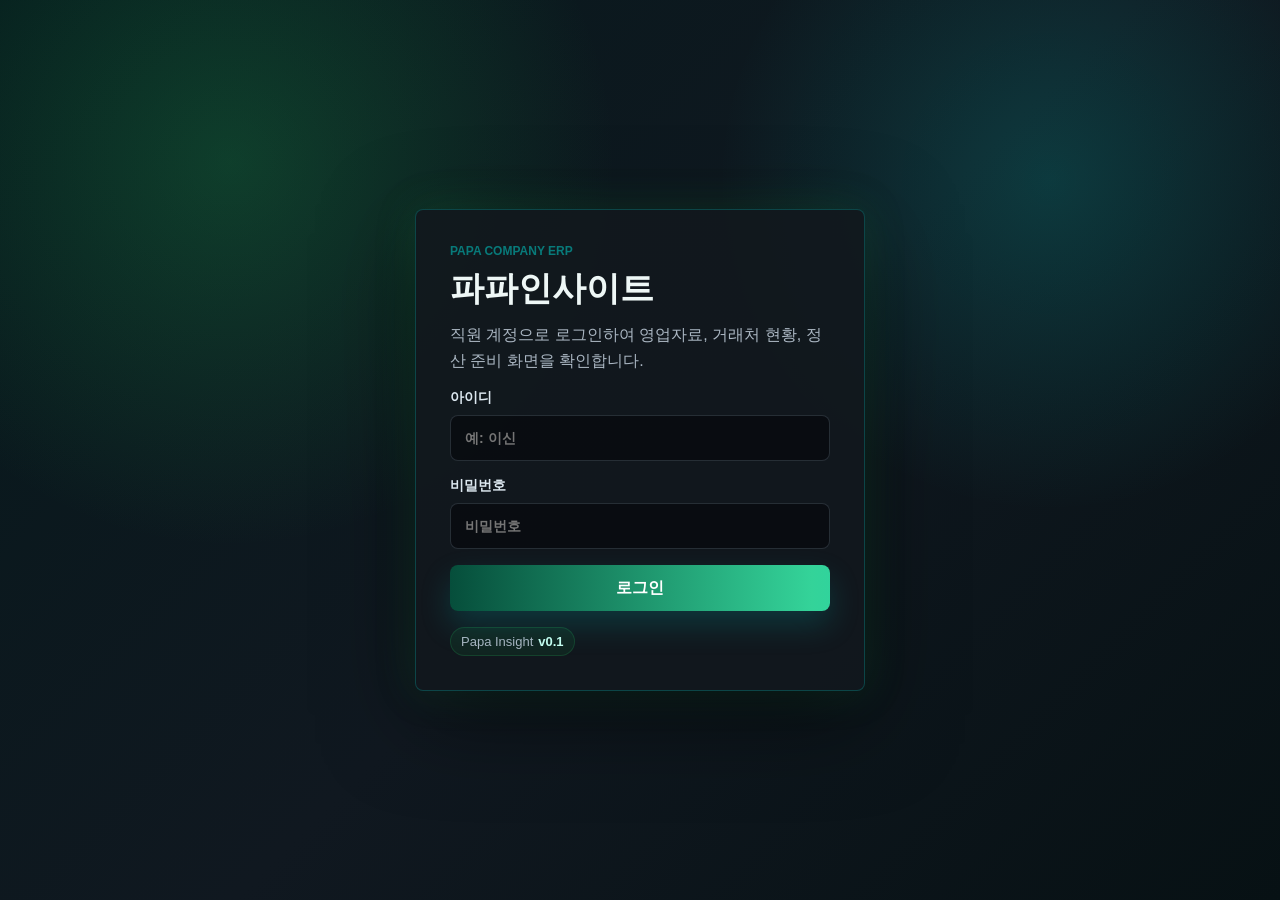
<file: index.html>
<!doctype html>
<html lang="ko">
  <head>
    <meta charset="UTF-8" />
    <meta name="viewport" content="width=device-width, initial-scale=1.0" />
    <title>파파인사이트</title>
    <link rel="icon" type="image/svg+xml" href="favicon.svg?v=20260625-loginfix" />
    <link rel="stylesheet" href="styles.css?v=20260625-loginfix" />
  </head>
  <body>
    <div class="preview-topbar" aria-label="프로젝트 미리보기 툴바">
      <div class="preview-project">
        <strong>파파인사이트 프로젝트</strong>
        <span>내부 ERP와 랜딩페이지를 전환하며 반응형 크기를 확인합니다.</span>
      </div>
      <div class="preview-control-group" aria-label="섹션 선택">
        <span class="preview-group-label">섹션</span>
        <button class="preview-section-button is-active" type="button" data-preview-section="erp">내부 ERP</button>
        <button class="preview-section-button" type="button" data-preview-section="landing">랜딩페이지</button>
      </div>
      <div class="preview-control-group" aria-label="화면 크기 선택">
        <span class="preview-group-label">화면</span>
        <button class="preview-button is-active" type="button" data-preview-width="100%">데스크톱</button>
        <button class="preview-button" type="button" data-preview-width="820">태블릿</button>
        <button class="preview-button" type="button" data-preview-width="390">모바일</button>
        <input id="previewWidthInput" class="preview-number" type="number" min="360" max="1920" step="10" value="1180" aria-label="미리보기 가로 크기" />
        <span class="preview-px">px</span>
        <button class="preview-apply-button" id="previewApplyButton" type="button">적용</button>
        <button class="preview-fit-button" id="previewFitButton" type="button">맞춤 보기</button>
      </div>
    </div>

    <main class="app-shell">
      <section class="login-view" id="loginView">
        <div class="login-panel">
          <p class="eyebrow">PAPA COMPANY ERP</p>
          <h1>파파인사이트</h1>
          <p class="intro">직원 계정으로 로그인하여 영업자료, 거래처 현황, 정산 준비 화면을 확인합니다.</p>

          <form class="login-form" id="loginForm">
            <label>
              아이디
              <input id="userId" name="userId" autocomplete="username" placeholder="예: 이신" required />
            </label>
            <label>
              비밀번호
              <input id="password" name="password" type="password" autocomplete="current-password" placeholder="비밀번호" required />
            </label>
            <button type="submit">로그인</button>
            <p class="login-version">Papa Insight <strong>v0.1</strong></p>
          </form>
        </div>
      </section>

      <section class="dashboard-view hidden" id="dashboardView">
        <aside class="sidebar" id="sidebar">
          <div class="brand">
            <span class="brand-mark">P</span>
            <div class="brand-copy">
              <strong>파파인사이트</strong>
              <small>v0.1</small>
            </div>
            <button class="sidebar-toggle" id="sidebarToggle" type="button" aria-label="대시보드 접기" aria-expanded="true" title="대시보드 접기/펼치기">
              <svg viewBox="0 0 24 24" aria-hidden="true" fill="none" stroke="currentColor" stroke-width="2" stroke-linecap="round" stroke-linejoin="round">
                <rect x="3" y="4" width="18" height="16" rx="2"></rect>
                <path d="M9 4v16"></path>
                <path d="m16 10-2 2 2 2"></path>
              </svg>
            </button>
          </div>

          <nav class="nav-menu" aria-label="대시보드 메뉴">
            <button class="nav-item active" type="button" data-page="inbound">
              <span class="nav-icon">★</span>
              <span class="nav-text">인바운드 DB</span>
            </button>
            <button class="nav-item" type="button" data-page="sales">
              <span class="nav-icon">1</span>
              <span class="nav-text">영업자료 (이미지)</span>
            </button>
            <button class="nav-item" type="button" data-page="text-sales">
              <span class="nav-icon">2</span>
              <span class="nav-text">영업자료 (텍스트)</span>
            </button>
            <button class="nav-item" type="button" data-page="clients">
              <span class="nav-icon">3</span>
              <span class="nav-text">거래처 관리</span>
            </button>
            <div class="client-subnav collapsed" id="clientSubnav"></div>
            <div class="nav-divider" aria-hidden="true"></div>
            <button class="nav-item" type="button" data-page="settlement">
              <span class="nav-icon">4</span>
              <span class="nav-text">정산관리</span>
            </button>
          </nav>

          <button class="logout-button" id="logoutButton" type="button">
            <span class="nav-text">로그아웃</span>
          </button>
        </aside>

        <div class="workspace">
          <header class="topbar">
            <div>
              <h2 id="pageTitle">인바운드 DB</h2>
            </div>
            <div class="topbar-actions">
              <span class="version-pill">v0.1</span>
              <button class="icon-action" id="openTrashLog" type="button" title="삭제 기록 보기" aria-label="삭제 기록 보기">🗑</button>
              <div class="user-pill">
                <span id="currentUser">papa.admin</span>
              </div>
            </div>
          </header>

          <section class="page-section" id="inboundPage">
            <div class="section-head">
              <div>
                <h3>인바운드 DB 현황</h3>
                <p>랜딩페이지와 유료 광고를 통해 유입된 문의 DB를 최신 문의순으로 영업자에게 공유합니다.</p>
              </div>
              <span class="version-pill">최신순</span>
            </div>

            <div class="inbound-table-card">
              <div class="inbound-table-wrap">
                <table class="inbound-table">
                  <thead>
                    <tr>
                      <th>날짜</th>
                      <th>이름</th>
                      <th>전화번호</th>
                      <th>플레이스URL</th>
                      <th>메인키워드</th>
                      <th>업종</th>
                      <th>구분</th>
                      <th>월 광고비 예산</th>
                      <th>문의사항</th>
                      <th>연락 체크</th>
                    </tr>
                  </thead>
                  <tbody id="inboundTableBody"></tbody>
                </table>
              </div>
            </div>
          </section>

          <section class="page-section hidden" id="salesPage">
            <div class="sales-library" id="materialsLibrary"></div>
          </section>

          <section class="page-section hidden" id="textSalesPage">
            <div class="sales-text-dashboard">
              <div class="sales-text-tabs hidden" id="salesTextTabs"></div>
              <div class="sales-textContent" id="salesTextContent"></div>
            </div>
          </section>

          <section class="page-section hidden" id="clientsPage">
            <div class="section-head">
              <div>
                <h3>거래처 관리</h3>
                <p>담당자별로 B2C/B2B 거래처를 나누고, 거래중/상담중/대기 상태를 관리합니다.</p>
              </div>
              <button class="secondary-button" type="button">거래처 추가</button>
            </div>

            <div class="client-owner-tabs" id="clientOwnerTabs"></div>

            <div class="metric-row">
              <article>
                <span>전체 거래처</span>
                <strong id="totalClients">0</strong>
              </article>
              <article>
                <span>거래중</span>
                <strong id="activeClients">0</strong>
              </article>
              <article>
                <span>상담/대기</span>
                <strong id="pendingClients">0</strong>
              </article>
            </div>

            <div class="client-board">
              <section class="client-lane">
                <div class="lane-head">
                  <span>B2C</span>
                  <strong id="b2cCount">0</strong>
                </div>
                <div class="client-status-grid" id="b2cClients"></div>
              </section>
              <section class="client-lane">
                <div class="lane-head">
                  <span>B2B</span>
                  <strong id="b2bCount">0</strong>
                </div>
                <div class="client-status-grid" id="b2bClients"></div>
              </section>
            </div>
          </section>

          <section class="page-section hidden" id="settlementPage">
            <div class="coming-soon">
              <span class="category-label">SETTLEMENT</span>
              <h3>정산관리는 준비중입니다.</h3>
              <p>1차 기획이 확정되면 정산 흐름, 권한, 데이터 구조를 맞춰 붙이겠습니다.</p>
            </div>
          </section>
        </div>
      </section>
    </main>

    <section class="landing-preview hidden" id="landingPreview" aria-label="랜딩페이지 미리보기">
      <iframe id="landingFrame" title="파파컴퍼니 랜딩페이지" data-src="landing-preview/index-v2.html?v=20260528"></iframe>
    </section>

    <div class="modal-backdrop hidden" id="materialModal" role="dialog" aria-modal="true" aria-labelledby="materialModalTitle">
      <form class="modal-panel" id="materialForm">
        <div class="modal-head">
          <div>
            <p class="eyebrow">SALES MATERIAL</p>
            <h3 id="materialModalTitle">자료 추가</h3>
          </div>
          <button class="icon-button" id="closeMaterialModal" type="button" aria-label="닫기">×</button>
        </div>

        <label>
          등록 카테고리
          <select id="materialCategory" name="category" required></select>
        </label>

        <label>
          자료 이름
          <input id="materialTitle" name="title" placeholder="예: 파파 전체 상품 이미지표" required />
        </label>

        <label id="materialFilesLabel">
          이미지 파일
          <span class="file-picker-row">
            <button class="mini-button file-picker-button" id="materialFilePickerButton" type="button">파일 선택</button>
            <span class="file-picker-status" id="materialFileStatus">선택된 파일 없음</span>
          </span>
          <input class="visually-hidden-file" id="materialFiles" name="files" type="file" accept="image/*,video/mp4,video/webm,video/quicktime,.mov,application/pdf,.pdf" multiple />
        </label>

        <p class="modal-note hidden" id="editMaterialNote">수정 시 새 이미지를 선택하지 않으면 기존 이미지가 유지됩니다.</p>

        <label id="materialLinkLabel">
          레퍼런스 링크
          <textarea id="materialLink" name="link" rows="5" placeholder="https://example.com/reference&#10;https://example.com/reference-2"></textarea>
        </label>

        <p class="modal-note">이미지는 여러 장을 한 번에 등록할 수 있습니다. 레퍼런스 보관함은 이미지 없이 링크만 등록해도 됩니다.</p>

        <div class="modal-actions">
          <button class="ghost-button" id="cancelMaterialModal" type="button">취소</button>
          <button class="secondary-button" type="submit">등록</button>
        </div>
      </form>
    </div>

    <div class="modal-backdrop hidden" id="trashModal" role="dialog" aria-modal="true" aria-labelledby="trashModalTitle">
      <section class="modal-panel">
        <div class="modal-head">
          <div>
            <p class="eyebrow">DELETE HISTORY</p>
            <h3 id="trashModalTitle">삭제 기록</h3>
          </div>
          <button class="icon-button" id="closeTrashModal" type="button" aria-label="닫기">×</button>
        </div>
        <div class="trash-log-list" id="trashLogList"></div>
      </section>
    </div>

    <div class="toast hidden" id="toastMessage"></div>

    <script src="script.js?v=20260625-loginfix"></script>
  </body>
</html>
</file>
<file: styles.css>
:root {
  color-scheme: dark;
  --preview-width: 100%;
  --preview-scale: 1;
  --bg: #0a0d10;
  --panel: #151a20;
  --ink: #eef7f6;
  --muted: #aab6c2;
  --line: rgba(148, 163, 184, 0.22);
  --brand: #087a7a;
  --brand-dark: #05545b;
  --cyan: #00d6cc;
  --neon-green: #22c55e;
  --neon-mint: #34d399;
  --neon-lime: #a3e635;
  --pink: #ff4f7b;
  --amber: #ff9f1c;
  --soft: rgba(18, 28, 34, 0.94);
  --danger: #b42318;
  --radius: 8px;
  font-family: "Pretendard", "Segoe UI", Arial, sans-serif;
}

* {
  box-sizing: border-box;
}

body {
  background:
    radial-gradient(circle at 14% 10%, rgba(34, 197, 94, 0.18), transparent 28%),
    radial-gradient(circle at 86% 12%, rgba(0, 214, 204, 0.13), transparent 26%),
    radial-gradient(circle at 55% 100%, rgba(255, 79, 123, 0.08), transparent 34%),
    linear-gradient(145deg, #07090c, #11161b 48%, #0b1014);
  color: var(--ink);
  margin: 0;
  min-height: 100vh;
  min-width: 320px;
  padding-top: 92px;
}

button,
input,
select,
textarea {
  font: inherit;
}

button {
  cursor: pointer;
}

button,
a,
[role="button"] {
  -webkit-tap-highlight-color: transparent;
}

.hidden {
  display: none !important;
}

.app-shell,
.landing-preview {
  border-left: 1px solid rgba(8, 122, 122, 0.08);
  border-right: 1px solid rgba(8, 122, 122, 0.08);
  margin: 0 auto;
  min-height: 100vh;
  overflow: hidden;
  transform: scale(var(--preview-scale));
  transform-origin: top center;
  transition: width 180ms ease, transform 180ms ease;
  width: var(--preview-width);
}

.landing-preview {
  background: #ffffff;
  height: calc(100vh - 92px);
  min-height: 640px;
}

.landing-preview iframe {
  border: 0;
  display: block;
  height: 100%;
  width: 100%;
}

.preview-topbar {
  align-items: center;
  background: rgba(10, 13, 16, 0.96);
  border: 1px solid rgba(0, 214, 204, 0.2);
  box-shadow: 0 8px 28px rgba(0, 0, 0, 0.35), 0 0 18px rgba(0, 214, 204, 0.08);
  color: var(--ink);
  display: flex;
  gap: 14px;
  left: 0;
  min-height: 78px;
  overflow-x: auto;
  padding: 9px 8px;
  position: fixed;
  top: 0;
  width: 100%;
  z-index: 120;
}

body.production-domain .preview-topbar,
body.production-domain .landing-preview {
  display: none;
}

body.production-domain {
  padding-top: 0;
}

body.production-domain .app-shell {
  border-left: 0;
  border-right: 0;
  transform: none;
  width: 100%;
}

body.production-domain *,
body.production-domain *::before,
body.production-domain *::after {
  animation: none !important;
  transition-duration: 0.01ms !important;
  transition-delay: 0ms !important;
}

.preview-project {
  display: grid;
  flex: 0 0 265px;
  gap: 4px;
}

.preview-project strong {
  color: var(--ink);
  font-size: 22px;
  line-height: 1;
}

.preview-project span {
  color: var(--muted);
  font-size: 14px;
  line-height: 1.35;
}

.preview-control-group {
  align-items: center;
  background: rgba(18, 24, 30, 0.92);
  border: 1px solid rgba(148, 163, 184, 0.2);
  border-radius: 8px;
  display: grid;
  gap: 8px;
  grid-auto-flow: column;
  padding: 8px 10px;
}

.preview-group-label {
  color: #475467;
  font-size: 13px;
  font-weight: 900;
}

.preview-number,
.preview-section-button,
.preview-button,
.preview-apply-button,
.preview-fit-button {
  background: #ffffff;
  border: 1px solid #d8e1ee;
  border-radius: 8px;
  color: #101828;
  font-size: 14px;
  font-weight: 800;
  min-height: 42px;
  padding: 0 16px;
  white-space: nowrap;
}

.preview-section-button.is-active,
.preview-button.is-active,
.preview-fit-button {
  background: #2563eb;
  border-color: #2563eb;
  color: #ffffff;
}

.preview-number {
  min-height: 42px;
  padding: 0 10px;
  width: 108px;
}

.preview-number::-webkit-inner-spin-button,
.preview-number::-webkit-outer-spin-button {
  margin: 0;
}

.preview-px {
  color: #475467;
  font-size: 14px;
  font-weight: 800;
}

body.preview-tablet .dashboard-view,
body.preview-mobile .dashboard-view {
  grid-template-columns: 1fr;
}

body.preview-tablet .sidebar,
body.preview-mobile .sidebar {
  gap: 16px;
}

body.preview-tablet .brand,
body.preview-mobile .brand {
  margin-bottom: 0;
}

body.preview-tablet .nav-menu,
body.preview-mobile .nav-menu {
  grid-template-columns: repeat(2, minmax(0, 1fr));
}

body.preview-tablet .logout-button,
body.preview-mobile .logout-button {
  margin-top: 0;
}

body.preview-tablet .resource-grid,
body.preview-tablet .document-grid,
body.preview-tablet .document-grid.compact,
body.preview-tablet .metric-row,
body.preview-tablet .ai-workbench,
body.preview-tablet .ai-dashboard,
body.preview-tablet .client-workspace,
body.preview-mobile .resource-grid,
body.preview-mobile .document-grid,
body.preview-mobile .document-grid.compact,
body.preview-mobile .metric-row,
body.preview-mobile .ai-workbench,
body.preview-mobile .ai-dashboard,
body.preview-mobile .client-workspace {
  grid-template-columns: 1fr;
}

body.preview-mobile .login-panel,
body.preview-mobile .workspace {
  padding: 20px;
}

body.preview-mobile .topbar,
body.preview-mobile .section-head,
body.preview-mobile .category-head,
body.preview-mobile .inbound-toolbar {
  align-items: stretch;
  flex-direction: column;
}

body.preview-mobile .secondary-button,
body.preview-mobile .ghost-button {
  width: 100%;
}

.login-view {
  align-items: center;
  background:
    radial-gradient(circle at 18% 18%, rgba(34, 197, 94, 0.22), transparent 30%),
    radial-gradient(circle at 82% 20%, rgba(0, 214, 204, 0.18), transparent 26%),
    linear-gradient(135deg, #06191c, #101820 52%, #071114);
  display: flex;
  justify-content: center;
  min-height: 100vh;
  padding: 24px;
}

.login-panel {
  background: rgba(18, 24, 30, 0.92);
  border: 1px solid rgba(0, 214, 204, 0.24);
  border-radius: var(--radius);
  box-shadow: 0 24px 90px rgba(0, 0, 0, 0.52), 0 0 42px rgba(34, 197, 94, 0.18);
  max-width: 450px;
  padding: 34px;
  width: 100%;
}

.eyebrow {
  color: var(--brand);
  font-size: 12px;
  font-weight: 900;
  letter-spacing: 0;
  margin: 0 0 8px;
}

h1,
h2,
h3,
h4,
h5,
p {
  margin-top: 0;
}

h1 {
  font-size: 34px;
  margin-bottom: 10px;
}

.intro,
.section-head p,
.category-head p,
.coming-soon p {
  color: var(--muted);
  line-height: 1.6;
}

.login-form {
  display: grid;
  gap: 16px;
}

label {
  color: #dce7ef;
  display: grid;
  font-size: 14px;
  font-weight: 800;
  gap: 8px;
}

input,
select,
textarea {
  background: rgba(8, 12, 16, 0.88);
  border: 1px solid var(--line);
  color: var(--ink);
  border-radius: var(--radius);
  min-height: 46px;
  padding: 0 14px;
}

input:focus,
select:focus,
textarea:focus {
  border-color: var(--cyan);
  box-shadow: 0 0 0 4px rgba(0, 214, 204, 0.13);
  outline: 0;
}

textarea {
  line-height: 1.5;
  padding: 12px 14px;
  resize: vertical;
}

.login-form button,
.secondary-button {
  background: linear-gradient(90deg, #064e3b, var(--neon-mint), var(--cyan));
  background-size: 190% 100%;
  border: 0;
  border-radius: var(--radius);
  box-shadow: 0 14px 30px rgba(0, 168, 168, 0.22);
  color: white;
  font-weight: 900;
  min-height: 46px;
  padding: 0 18px;
  transition:
    background-position 620ms cubic-bezier(0.22, 1, 0.36, 1),
    box-shadow 520ms cubic-bezier(0.22, 1, 0.36, 1),
    transform 460ms cubic-bezier(0.22, 1, 0.36, 1);
}

.login-form button:hover,
.secondary-button:hover {
  background-position: 100% 50%;
  box-shadow: 0 18px 38px rgba(0, 168, 168, 0.26), 0 0 24px rgba(34, 197, 94, 0.24);
  transform: translateY(-1px);
}

.login-form button,
.secondary-button,
.mini-button,
.ghost-button,
.icon-action,
.icon-button,
.nav-item,
.subnav-item,
.owner-tab,
.sales-text-tab,
.major-select-card,
.mid-select-card,
.subcategory-card,
.contact-check {
  overflow: hidden;
  position: relative;
}

.login-form button::after,
.secondary-button::after,
.mini-button::after,
.ghost-button::after,
.icon-action::after,
.icon-button::after,
.nav-item::after,
.subnav-item::after,
.owner-tab::after,
.sales-text-tab::after,
.major-select-card::after,
.mid-select-card::after,
.subcategory-card::after,
.contact-check::after {
  background: linear-gradient(90deg, transparent, rgba(143, 255, 234, 0.38), transparent);
  content: "";
  height: 100%;
  left: -120%;
  opacity: 0;
  pointer-events: none;
  position: absolute;
  top: 0;
  transform: skewX(-18deg);
  width: 72%;
}

.login-form button.is-pressing::after,
.secondary-button.is-pressing::after,
.mini-button.is-pressing::after,
.ghost-button.is-pressing::after,
.icon-action.is-pressing::after,
.icon-button.is-pressing::after,
.sales-text-tab.is-pressing::after,
.major-select-card.is-pressing::after,
.mid-select-card.is-pressing::after,
.subcategory-card.is-pressing::after {
  animation: neonSweep 180ms cubic-bezier(0.22, 1, 0.36, 1);
}

.login-form button:active,
.secondary-button:active,
.mini-button:active,
.ghost-button:active,
.icon-action:active,
.icon-button:active,
.nav-item:active,
.subnav-item:active,
.category-head:active,
.document-card:active {
  transform: translateY(1px) scale(0.992);
}

.login-version {
  color: var(--muted);
  font-size: 13px;
  margin: 0;
}

.login-version {
  align-items: center;
  background: rgba(34, 197, 94, 0.08);
  border: 1px solid rgba(34, 197, 94, 0.18);
  border-radius: 999px;
  display: inline-flex;
  justify-self: start;
  padding: 6px 10px;
}

.login-version strong {
  color: #c7fff2;
  margin-left: 5px;
}

.dashboard-view {
  display: grid;
  grid-template-columns: 250px minmax(0, 1fr);
  min-height: 100vh;
  transition: grid-template-columns 140ms ease;
}

.dashboard-view:has(.sidebar.collapsed) {
  grid-template-columns: 76px minmax(0, 1fr);
}

.sidebar {
  background:
    linear-gradient(180deg, rgba(34, 197, 94, 0.13), transparent 24%),
    linear-gradient(160deg, #06191c, #0d2023 54%, #081417);
  color: white;
  display: flex;
  flex-direction: column;
  min-width: 0;
  overflow: hidden;
  padding: 18px 14px;
  position: relative;
}

.sidebar::after {
  animation: scanLine 5.5s linear infinite;
  background: linear-gradient(180deg, transparent, rgba(0, 214, 204, 0.56), transparent);
  content: "";
  height: 180px;
  position: absolute;
  right: 0;
  top: 0;
  width: 1px;
}

.brand {
  align-items: center;
  display: grid;
  grid-template-columns: 38px minmax(0, 1fr) 40px;
  gap: 10px;
  margin: 0 0 18px;
  min-height: 48px;
}

.brand-mark {
  align-items: center;
  animation: keyColorShift 7s ease infinite;
  background: linear-gradient(135deg, var(--neon-green), var(--neon-mint), var(--cyan));
  background-size: 180% 180%;
  border-radius: var(--radius);
  box-shadow: 0 0 22px rgba(34, 197, 94, 0.42);
  display: inline-flex;
  flex: 0 0 38px;
  font-weight: 900;
  height: 38px;
  justify-content: center;
  width: 38px;
}

.brand small {
  background: rgba(34, 197, 94, 0.12);
  border: 1px solid rgba(52, 211, 153, 0.22);
  border-radius: 999px;
  color: #c7ffe2;
  display: inline-flex;
  font-size: 11px;
  font-weight: 900;
  margin-top: 5px;
  padding: 3px 8px;
}

.sidebar.collapsed .brand-copy,
.sidebar.collapsed .nav-text,
.sidebar.collapsed .subnav-item span,
.sidebar.collapsed .logout-button {
  opacity: 0;
  pointer-events: none;
  width: 0;
}

.sidebar.collapsed .brand-copy {
  display: none;
}

.sidebar.collapsed .brand {
  grid-template-columns: 1fr;
  justify-items: center;
  gap: 10px;
  min-height: 92px;
}

.sidebar.collapsed .sidebar-toggle {
  position: static;
}

.sidebar-toggle {
  align-items: center;
  background: rgba(255, 255, 255, 0.06);
  border: 1px solid rgba(0, 214, 204, 0.22);
  border-radius: var(--radius);
  color: #ffffff;
  display: inline-grid;
  height: 40px;
  justify-content: center;
  place-items: center;
  transition:
    border-color 460ms cubic-bezier(0.22, 1, 0.36, 1),
    box-shadow 520ms cubic-bezier(0.22, 1, 0.36, 1),
    transform 460ms cubic-bezier(0.22, 1, 0.36, 1),
    background 520ms cubic-bezier(0.22, 1, 0.36, 1);
  width: 40px;
}

.sidebar-toggle svg {
  height: 20px;
  width: 20px;
}

.sidebar-toggle:hover {
  background: rgba(255, 255, 255, 0.13);
  border-color: rgba(255, 255, 255, 0.28);
  box-shadow: 0 14px 28px rgba(0, 25, 25, 0.22), 0 0 18px rgba(0, 214, 204, 0.16);
  transform: translateY(-1px);
}

.nav-menu {
  display: grid;
  gap: 10px;
  align-content: start;
  grid-template-columns: minmax(0, 1fr);
  width: 100%;
}

.nav-divider {
  align-items: center;
  display: grid;
  height: 22px;
  padding: 4px 0;
  width: 100%;
}

.nav-divider::before {
  background: linear-gradient(90deg, transparent, rgba(52, 211, 153, 0.55), rgba(0, 214, 204, 0.38), transparent);
  border-radius: 999px;
  box-shadow: 0 0 16px rgba(34, 197, 94, 0.18);
  content: "";
  display: block;
  height: 1px;
  width: 100%;
}

.nav-item,
.logout-button,
.subnav-item {
  align-items: center;
  background: transparent;
  border: 1px solid transparent;
  border-radius: var(--radius);
  color: #d6dddd;
  display: flex;
  gap: 10px;
  min-height: 44px;
  min-width: 0;
  padding: 0 12px;
  justify-self: stretch;
  text-align: left;
  transition:
    background 120ms ease,
    border-color 120ms ease,
    color 120ms ease;
  white-space: nowrap;
  width: 100%;
}

.nav-item[data-page="clients"],
.nav-item[data-page="settlement"] {
  background: rgba(255, 255, 255, 0.015);
}

.nav-icon {
  align-items: center;
  background: rgba(255, 255, 255, 0.08);
  border-radius: 6px;
  display: inline-flex;
  flex: 0 0 24px;
  font-size: 12px;
  font-weight: 900;
  height: 24px;
  justify-content: center;
  width: 24px;
}

.nav-item.active,
.nav-item:hover,
.subnav-item.active,
.subnav-item:hover {
  background: linear-gradient(90deg, rgba(34, 197, 94, 0.16), rgba(0, 214, 204, 0.08));
  border-color: rgba(52, 211, 153, 0.28);
  box-shadow: inset 3px 0 0 var(--neon-mint);
  color: #ffffff;
  transform: none;
}

.client-subnav {
  display: grid;
  gap: 6px;
  margin: 0 0 2px;
  max-height: 260px;
  opacity: 1;
  padding: 2px 0 2px 34px;
  transform: translateY(0);
  transition:
    max-height 140ms ease,
    opacity 120ms ease,
    padding 120ms ease;
}

.client-subnav.collapsed {
  max-height: 0;
  opacity: 0;
  overflow: hidden;
  padding-bottom: 0;
  padding-top: 0;
  pointer-events: none;
  transform: none;
}

.sidebar.collapsed .client-subnav {
  margin: 0;
  max-height: 0;
  opacity: 0;
  overflow: hidden;
  padding: 0;
  pointer-events: none;
  transform: none;
}

.subnav-item {
  min-height: 34px;
  padding-left: 12px;
}

.logout-button {
  justify-content: center;
  margin-top: auto;
}

.workspace {
  background:
    linear-gradient(180deg, rgba(255, 255, 255, 0.035), transparent 240px),
    rgba(8, 11, 14, 0.8);
  min-width: 0;
  padding: 22px 28px;
}

.topbar,
.section-head {
  align-items: center;
  display: flex;
  gap: 18px;
  justify-content: space-between;
}

.topbar {
  margin-bottom: 18px;
}

h2 {
  font-size: 28px;
  margin-bottom: 0;
}

.topbar-actions {
  align-items: center;
  display: flex;
  gap: 10px;
}

.version-pill {
  align-items: center;
  background: linear-gradient(90deg, rgba(34, 197, 94, 0.12), rgba(0, 214, 204, 0.1));
  border: 1px solid rgba(52, 211, 153, 0.26);
  border-radius: 999px;
  box-shadow: 0 0 18px rgba(34, 197, 94, 0.12);
  color: var(--brand-dark);
  display: inline-flex;
  font-size: 12px;
  font-weight: 900;
  min-height: 34px;
  padding: 0 12px;
  white-space: nowrap;
}

.icon-action,
.icon-button {
  align-items: center;
  background: rgba(18, 24, 30, 0.92);
  border: 1px solid rgba(0, 168, 168, 0.25);
  border-radius: var(--radius);
  color: #c7fff2;
  display: inline-flex;
  font-weight: 900;
  height: 42px;
  justify-content: center;
  transition:
    border-color 460ms cubic-bezier(0.22, 1, 0.36, 1),
    box-shadow 520ms cubic-bezier(0.22, 1, 0.36, 1),
    transform 460ms cubic-bezier(0.22, 1, 0.36, 1);
  width: 42px;
}

.icon-action:hover,
.icon-button:hover {
  border-color: rgba(52, 211, 153, 0.42);
  box-shadow: 0 0 22px rgba(0, 214, 204, 0.2), 0 12px 24px rgba(7, 38, 42, 0.08);
  transform: translateY(-1px);
}

.user-pill {
  background: var(--panel);
  border: 1px solid var(--line);
  border-radius: 999px;
  box-shadow: 0 14px 34px rgba(0, 0, 0, 0.22), 0 0 18px rgba(0, 214, 204, 0.1);
  color: #dffff8;
  font-weight: 900;
  padding: 10px 16px;
}

.page-section,
.sales-library {
  display: grid;
  gap: 12px;
  grid-auto-flow: dense;
}

.page-section,
.page-section.is-entering {
  animation: none;
}

#salesPage {
  gap: 8px;
  padding-top: 0;
}

.section-head,
.category-head,
.static-head,
.coming-soon {
  background:
    linear-gradient(120deg, rgba(25, 31, 38, 0.98), rgba(10, 28, 31, 0.9)),
    #121820;
  border: 1px solid rgba(0, 214, 204, 0.22);
  border-radius: var(--radius);
  box-shadow: 0 18px 42px rgba(0, 0, 0, 0.22), 0 0 24px rgba(0, 214, 204, 0.08);
  padding: 16px 18px;
}

.section-head {
  overflow: hidden;
  position: relative;
}

.section-head::before {
  animation: keyColorShift 8s ease infinite;
  background: linear-gradient(90deg, var(--neon-green), var(--neon-mint), var(--cyan), var(--neon-lime));
  background-size: 220% 100%;
  content: "";
  height: 3px;
  left: 0;
  position: absolute;
  right: 0;
  top: 0;
}

.section-head h3 {
  font-size: 20px;
  margin-bottom: 4px;
}

.resource-category {
  display: grid;
  gap: 8px;
}

.category-head {
  align-items: center;
  color: var(--ink);
  display: flex;
  gap: 14px;
  justify-content: space-between;
  min-height: 76px;
  text-align: left;
  transition:
    border-color 520ms cubic-bezier(0.22, 1, 0.36, 1),
    box-shadow 560ms cubic-bezier(0.22, 1, 0.36, 1),
    transform 520ms cubic-bezier(0.22, 1, 0.36, 1),
    background 620ms cubic-bezier(0.22, 1, 0.36, 1);
  width: 100%;
}

.material-vault-grid {
  display: grid;
  gap: 14px;
  grid-template-columns: repeat(3, minmax(240px, 1fr));
}

.material-vault-card {
  align-items: end;
  border-radius: var(--radius);
  display: grid;
  gap: 18px;
  grid-template-columns: minmax(0, 1fr) auto;
  min-height: 158px;
  overflow: hidden;
  padding: 22px;
  position: relative;
  transition:
    border-color 620ms cubic-bezier(0.22, 1, 0.36, 1),
    box-shadow 680ms cubic-bezier(0.22, 1, 0.36, 1),
    transform 560ms cubic-bezier(0.22, 1, 0.36, 1);
}

.material-vault-card::before {
  animation: keyColorShift 8s ease infinite;
  background: linear-gradient(90deg, rgba(34, 197, 94, 0.95), rgba(0, 214, 204, 0.9), rgba(255, 159, 28, 0.88));
  background-size: 220% 100%;
  content: "";
  height: 3px;
  left: 0;
  position: absolute;
  right: 0;
  top: 0;
}

.material-vault-card:hover {
  transform: translateY(-2px);
}

.material-vault-card.active {
  transform: translateY(-2px);
}

.material-vault-card.active::after {
  animation: neonPulse 2.2s ease-in-out infinite;
  border: 1px solid rgba(199, 255, 242, 0.32);
  border-radius: inherit;
  content: "";
  inset: 7px;
  pointer-events: none;
  position: absolute;
}

.pricing-vault {
  background:
    radial-gradient(circle at 82% 22%, rgba(34, 197, 94, 0.22), transparent 32%),
    linear-gradient(135deg, rgba(18, 27, 30, 0.98), rgba(8, 26, 22, 0.96));
  border: 1px solid rgba(34, 197, 94, 0.32);
  box-shadow: 0 20px 48px rgba(0, 0, 0, 0.28), 0 0 32px rgba(34, 197, 94, 0.12);
}

.pricing-vault.active {
  box-shadow: 0 22px 54px rgba(0, 0, 0, 0.34), 0 0 40px rgba(34, 197, 94, 0.24);
}

.reference-vault,
.reference-image-vault,
.reference-link-vault {
  background:
    radial-gradient(circle at 82% 22%, rgba(0, 214, 204, 0.22), transparent 32%),
    linear-gradient(135deg, rgba(18, 24, 34, 0.98), rgba(8, 19, 34, 0.96));
  border: 1px solid rgba(0, 214, 204, 0.34);
  box-shadow: 0 20px 48px rgba(0, 0, 0, 0.28), 0 0 32px rgba(0, 214, 204, 0.12);
}

.reference-vault.active,
.reference-image-vault.active,
.reference-link-vault.active {
  box-shadow: 0 22px 54px rgba(0, 0, 0, 0.34), 0 0 40px rgba(0, 214, 204, 0.24);
}

.reference-link-vault {
  background:
    radial-gradient(circle at 86% 20%, rgba(139, 92, 246, 0.22), transparent 34%),
    linear-gradient(135deg, rgba(15, 22, 32, 0.98), rgba(10, 24, 30, 0.96));
  border-color: rgba(139, 92, 246, 0.34);
}

.material-vault-card h3 {
  font-size: 22px;
  margin-bottom: 6px;
}

.material-vault-card p {
  color: var(--muted);
  line-height: 1.5;
  margin-bottom: 0;
}

.vault-icon {
  align-items: center;
  background: rgba(255, 255, 255, 0.08);
  border: 1px solid rgba(255, 255, 255, 0.16);
  border-radius: 999px;
  box-shadow: 0 0 22px rgba(0, 214, 204, 0.16);
  color: #dffff8;
  display: inline-flex;
  font-weight: 900;
  height: 34px;
  justify-content: center;
  margin-bottom: 14px;
  width: 34px;
}

.reference-button,
.reference-link-button {
  background: linear-gradient(90deg, #0f3f5b, var(--cyan), #8b5cf6);
}

.reference-link-button {
  background: linear-gradient(90deg, #0f766e, #00d6cc, #22c55e);
}

.material-vault-section {
  border-radius: var(--radius);
  display: grid;
  gap: 10px;
  padding: 12px;
}

.hierarchy-vault-section {
  gap: 8px;
  padding: 0;
}

.material-page-head {
  align-items: center;
  display: flex;
  gap: 12px;
  justify-content: space-between;
  margin-bottom: 10px;
}

.material-page-head h3 {
  font-size: 22px;
  margin: 0;
}

.fixed-search {
  flex: 0 0 360px;
}

.major-selection-grid,
.mid-selection-grid {
  display: grid;
  gap: 8px;
  grid-template-columns: repeat(3, 1fr);
  margin-bottom: 10px;
}

.major-select-card,
.mid-select-card {
  background: linear-gradient(145deg, rgba(19, 26, 32, 0.98), rgba(10, 17, 22, 0.98));
  border: 1px solid rgba(0, 214, 204, 0.16);
  border-radius: var(--radius);
  color: var(--ink);
  cursor: pointer;
  min-width: 0;
  padding: 12px;
  position: relative;
  text-align: left;
  transition:
    background 180ms ease,
    border-color 180ms ease,
    box-shadow 180ms ease,
    transform 180ms ease;
}

.major-select-card {
  --major-rgb: 0, 214, 204;
  --major-accent: #8fffea;
  --major-accent-strong: #dcfffb;
  --major-bg: rgba(0, 214, 204, 0.08);
  --major-border: rgba(0, 214, 204, 0.26);
  --major-glow: rgba(0, 214, 204, 0.18);
  background:
    radial-gradient(circle at 92% 14%, var(--major-bg), transparent 34%),
    linear-gradient(145deg, rgba(18, 26, 31, 0.98), rgba(8, 15, 20, 0.98));
  border-color: var(--major-border);
  overflow: hidden;
}

.major-select-card::after {
  background: linear-gradient(90deg, transparent, var(--major-accent), transparent);
  content: "";
  height: 1px;
  left: 12px;
  opacity: 0.42;
  position: absolute;
  right: 12px;
  top: 0;
}

.major-select-card[data-major-theme="price-guide"] {
  --major-rgb: 34, 197, 94;
  --major-accent: #5fffb0;
  --major-accent-strong: #e1fff0;
  --major-bg: rgba(34, 197, 94, 0.12);
  --major-border: rgba(34, 197, 94, 0.4);
  --major-glow: rgba(34, 197, 94, 0.2);
}

.major-select-card[data-major-theme="reference-image"] {
  --major-rgb: 56, 189, 248;
  --major-accent: #7dd3fc;
  --major-accent-strong: #e0f7ff;
  --major-bg: rgba(56, 189, 248, 0.12);
  --major-border: rgba(56, 189, 248, 0.38);
  --major-glow: rgba(56, 189, 248, 0.2);
}

.major-select-card[data-major-theme="reference-link"] {
  --major-rgb: 245, 158, 11;
  --major-accent: #ffd166;
  --major-accent-strong: #fff4cf;
  --major-bg: rgba(245, 158, 11, 0.12);
  --major-border: rgba(245, 158, 11, 0.4);
  --major-glow: rgba(245, 158, 11, 0.2);
}

.major-select-card:hover,
.major-select-card.active {
  background:
    radial-gradient(circle at 92% 14%, rgba(var(--major-rgb), 0.18), transparent 38%),
    linear-gradient(145deg, rgba(22, 32, 38, 0.98), rgba(10, 18, 23, 0.98));
  border-color: var(--major-accent);
  box-shadow: 0 0 0 2px rgba(var(--major-rgb), 0.12), 0 0 24px var(--major-glow), 0 14px 32px rgba(0, 0, 0, 0.18);
  transform: translateY(-1px);
}

.mid-select-card:hover,
.mid-select-card.active {
  background: linear-gradient(145deg, rgba(24, 39, 38, 0.98), rgba(13, 30, 28, 0.98));
  border-color: rgba(52, 211, 153, 0.55);
  box-shadow: 0 0 0 2px rgba(34, 197, 94, 0.09), 0 14px 32px rgba(0, 0, 0, 0.18);
  transform: translateY(-1px);
}

.major-select-main {
  align-items: flex-start;
  display: flex;
  gap: 10px;
}

.major-select-main strong {
  align-items: center;
  color: var(--major-accent-strong);
  display: flex;
  flex-wrap: wrap;
  font-size: 18px;
  gap: 8px;
  letter-spacing: 0;
  line-height: 1.2;
  margin-bottom: 4px;
  text-shadow: 0 0 14px rgba(var(--major-rgb), 0.28);
}

.major-inline-count {
  background: rgba(var(--major-rgb), 0.1);
  border: 1px solid rgba(var(--major-rgb), 0.22);
  border-radius: 999px;
  color: var(--major-accent);
  display: inline-flex;
  font-size: 11px;
  font-weight: 900;
  line-height: 1;
  padding: 6px 8px;
  text-shadow: none;
}

.major-select-main p {
  color: rgba(232, 244, 244, 0.76);
  font-size: 13px;
  font-weight: 700;
  line-height: 1.35;
  margin: 0;
}

.major-badges {
  display: flex;
  flex-wrap: wrap;
  gap: 6px;
  margin-top: 12px;
}

.major-badges span {
  background: rgba(var(--major-rgb), 0.1);
  border: 1px solid rgba(var(--major-rgb), 0.2);
  border-radius: 999px;
  color: var(--major-accent);
  font-size: 11px;
  font-weight: 900;
  padding: 5px 8px;
}

.mid-select-card {
  align-items: center;
  display: flex;
  gap: 10px;
  min-height: 58px;
}

.mid-select-card strong {
  align-items: center;
  color: #f3fff9;
  display: flex;
  flex-wrap: wrap;
  font-size: 15px;
  gap: 8px;
}

.mid-inline-count {
  background: rgba(0, 214, 204, 0.08);
  border: 1px solid rgba(0, 214, 204, 0.18);
  border-radius: 999px;
  color: #8fffea;
  display: inline-flex;
  font-size: 11px;
  font-weight: 900;
  line-height: 1;
  padding: 5px 8px;
}

.mid-select-card small {
  color: var(--muted);
  font-weight: 800;
  margin-left: auto;
}

.subcategory-list-panel {
  background: rgba(8, 14, 18, 0.72);
  border: 1px solid rgba(255, 255, 255, 0.08);
  border-radius: var(--radius);
  display: grid;
  gap: 6px;
  overflow: hidden;
}

.subcategory-list-head {
  align-items: center;
  background: rgba(16, 24, 30, 0.88);
  border-bottom: 1px solid rgba(255, 255, 255, 0.08);
  display: flex;
  justify-content: space-between;
  padding: 8px 10px;
}

.subcategory-list-head h4 {
  font-size: 17px;
  margin: 2px 0 0;
}

.subcategory-list-actions {
  display: flex;
  justify-content: flex-end;
  padding: 8px 8px 0;
}

.subcategory-row-list {
  display: grid;
  gap: 6px;
  grid-template-columns: repeat(6, 1fr);
  padding: 6px;
}

.row-number {
  align-items: center;
  background: rgba(0, 214, 204, 0.1);
  border: 1px solid rgba(0, 214, 204, 0.24);
  border-radius: 999px;
  color: #8fffea;
  display: inline-flex;
  flex: 0 0 auto;
  font-size: 12px;
  font-weight: 900;
  height: 24px;
  justify-content: center;
  width: 24px;
}

.pricing-vault-section {
  background: linear-gradient(135deg, rgba(34, 197, 94, 0.06), rgba(255, 255, 255, 0.02));
  border: 1px solid rgba(34, 197, 94, 0.16);
}

.reference-vault-section,
.reference-image-vault-section {
  background: linear-gradient(135deg, rgba(0, 214, 204, 0.07), rgba(139, 92, 246, 0.05));
  border: 1px solid rgba(0, 214, 204, 0.17);
}

.reference-link-vault-section {
  background: linear-gradient(135deg, rgba(139, 92, 246, 0.08), rgba(0, 214, 204, 0.04));
  border: 1px solid rgba(139, 92, 246, 0.2);
}

.vault-section-head {
  align-items: center;
  display: flex;
  gap: 14px;
  justify-content: space-between;
  padding: 4px 4px 8px;
}

.vault-section-head h4 {
  font-size: 20px;
  margin: 2px 0 0;
}

.vault-section-head p {
  color: var(--muted);
  margin: 3px 0 0;
}

.vault-section-head > .bulk-actions > strong {
  background: linear-gradient(135deg, rgba(0, 214, 204, 0.18), rgba(34, 197, 94, 0.14));
  border: 1px solid rgba(0, 214, 204, 0.22);
  border-radius: 999px;
  box-shadow: 0 0 22px rgba(0, 214, 204, 0.14);
  color: #bfffee;
  padding: 7px 10px;
}

.vault-category-list {
  display: grid;
  gap: 8px;
}

.major-category-card {
  background: linear-gradient(135deg, rgba(18, 25, 32, 0.98), rgba(8, 22, 24, 0.96));
  border: 1px solid rgba(0, 214, 204, 0.18);
  border-radius: var(--radius);
  box-shadow: 0 16px 36px rgba(0, 0, 0, 0.24), 0 0 22px rgba(0, 214, 204, 0.08);
  display: grid;
  gap: 0;
  margin-bottom: 8px;
  overflow: hidden;
}

.major-category-head {
  align-items: center;
  background:
    radial-gradient(circle at 86% 24%, rgba(34, 197, 94, 0.14), transparent 34%),
    linear-gradient(120deg, rgba(22, 32, 38, 0.98), rgba(10, 30, 31, 0.96));
  cursor: pointer;
  display: flex;
  gap: 14px;
  justify-content: space-between;
  padding: 12px 14px;
}

.major-title-group,
.mid-title-group,
.subcategory-info,
.major-actions,
.mid-actions,
.subcategory-actions {
  align-items: center;
  display: flex;
  gap: 10px;
}

.major-title-group {
  min-width: 0;
}

.major-icon {
  align-items: center;
  background: rgba(var(--major-rgb, 0, 214, 204), 0.13);
  border: 1px solid rgba(var(--major-rgb, 0, 214, 204), 0.32);
  border-radius: 10px;
  box-shadow: inset 0 0 14px rgba(var(--major-rgb, 0, 214, 204), 0.12), 0 0 18px var(--major-glow, rgba(0, 214, 204, 0.18));
  color: var(--major-accent-strong, #bfffee);
  display: inline-flex;
  flex: 0 0 auto;
  font-size: 18px;
  font-weight: 900;
  height: 36px;
  justify-content: center;
  text-shadow: 0 0 12px var(--major-glow, rgba(0, 214, 204, 0.18));
  width: 36px;
}

.major-category-head h4 {
  font-size: 20px;
  margin: 2px 0 2px;
}

.major-category-head p {
  color: var(--muted);
  line-height: 1.35;
  margin: 0;
}

.major-actions {
  flex: 0 0 auto;
}

.compact-action {
  min-height: 36px;
  padding: 0 12px;
}

.chevron {
  color: #8fffea;
  display: inline-flex;
  font-size: 20px;
  font-weight: 900;
  line-height: 1;
  transition: transform 240ms ease;
}

.chevron.open {
  transform: rotate(180deg);
}

.major-category-body {
  display: grid;
  gap: 8px;
  max-height: 10000px;
  opacity: 1;
  overflow: hidden;
  padding: 8px;
  transition:
    max-height 420ms ease,
    opacity 260ms ease,
    padding 260ms ease;
}

.major-category-body.collapsed {
  max-height: 0;
  opacity: 0;
  padding-bottom: 0;
  padding-top: 0;
  pointer-events: none;
}

.mid-category-card {
  background: rgba(8, 14, 18, 0.72);
  border: 1px solid rgba(255, 255, 255, 0.08);
  border-radius: var(--radius);
  display: grid;
  overflow: hidden;
}

.mid-category-head {
  align-items: center;
  cursor: pointer;
  display: flex;
  justify-content: space-between;
  min-height: 42px;
  padding: 8px 10px;
}

.mid-dot {
  background: var(--mid-dot);
  border-radius: 999px;
  box-shadow: 0 0 14px color-mix(in srgb, var(--mid-dot) 55%, transparent);
  display: inline-flex;
  height: 10px;
  width: 10px;
}

.mid-title-group strong {
  color: #f3fff9;
}

.mid-title-group small {
  color: var(--muted);
  font-weight: 800;
}

.mid-category-body {
  display: grid;
  gap: 6px;
  max-height: 10000px;
  opacity: 1;
  overflow: hidden;
  padding: 0 6px 6px;
  transition:
    max-height 360ms ease,
    opacity 240ms ease,
    padding 240ms ease;
}

.mid-category-body.collapsed {
  max-height: 0;
  opacity: 0;
  padding-bottom: 0;
  pointer-events: none;
}

.subcategory-block {
  display: grid;
  gap: 6px;
}

.subcategory-row,
.subcategory-card {
  align-items: center;
  background: rgba(16, 24, 30, 0.88);
  border: 1px solid rgba(255, 255, 255, 0.08);
  border-radius: 7px;
  display: flex;
  gap: 10px;
  justify-content: space-between;
  min-height: 44px;
  padding: 6px 10px;
  transition:
    border-color 220ms ease,
    box-shadow 220ms ease,
    background 220ms ease;
}

.subcategory-card {
  color: var(--ink);
  cursor: pointer;
  flex-direction: column;
  min-height: 88px;
  padding: 8px;
  text-align: left;
}

.subcategory-row:hover,
.subcategory-card:hover,
.subcategory-card.active {
  background: rgba(17, 31, 33, 0.94);
  border-color: rgba(52, 211, 153, 0.48);
  box-shadow: 0 0 0 2px rgba(34, 197, 94, 0.08);
}

.subcategory-info {
  min-width: 0;
  width: 100%;
}

.tag-icon {
  align-items: center;
  background: rgba(0, 214, 204, 0.1);
  border: 1px solid rgba(0, 214, 204, 0.24);
  border-radius: 999px;
  color: #8fffea;
  display: inline-flex;
  flex: 0 0 auto;
  font-size: 12px;
  font-weight: 900;
  height: 24px;
  justify-content: center;
  width: 24px;
}

.subcategory-info strong {
  color: #f5fffb;
  display: block;
  font-size: 14px;
}

.subcategory-info p {
  color: var(--muted);
  font-size: 12px;
  line-height: 1.3;
  margin: 1px 0 0;
}

.subcategory-actions {
  flex: 0 0 auto;
  justify-content: space-between;
  width: 100%;
}

.subcategory-actions > span {
  color: #8fffea;
  font-size: 12px;
  font-weight: 900;
}

.subcategory-materials {
  background: rgba(5, 10, 13, 0.55);
  border-top: 1px solid rgba(255, 255, 255, 0.08);
  padding: 8px;
}

.compact-document-grid {
  gap: 8px;
  grid-template-columns: repeat(auto-fill, minmax(210px, 1fr));
}

.subcategory-materials .document-card {
  grid-template-columns: minmax(0, 1fr) minmax(116px, 0.46fr);
  min-height: 116px;
}

.subcategory-materials .document-preview {
  min-height: 116px;
}

.subcategory-materials .document-meta {
  gap: 6px;
  padding: 42px 10px 10px;
}

.subcategory-materials .document-meta h5 {
  font-size: 14px;
}

.subcategory-materials .document-meta small {
  font-size: 11px;
}

.subcategory-materials .document-actions {
  gap: 6px;
}

.subcategory-materials .mini-button {
  min-height: 32px;
  padding: 0 10px;
}

.subcategory-materials-head {
  align-items: center;
  display: flex;
  justify-content: space-between;
  margin-bottom: 8px;
}

.subcategory-materials-head h5 {
  color: #f3fff9;
  font-size: 15px;
  margin: 2px 0 0;
}

.subcategory-selection-actions {
  align-items: center;
  display: flex;
  flex-wrap: wrap;
  gap: 6px;
  justify-content: flex-end;
}

.selection-count {
  background: rgba(0, 214, 204, 0.08);
  border: 1px solid rgba(0, 214, 204, 0.18);
  border-radius: 999px;
  color: #8fffea;
  font-size: 12px;
  font-weight: 900;
  padding: 7px 9px;
}

.compact-empty {
  min-height: 54px;
  padding: 12px;
}

.category-head:hover {
  border-color: rgba(52, 211, 153, 0.36);
  box-shadow: 0 18px 42px rgba(7, 38, 42, 0.11), 0 0 26px rgba(34, 197, 94, 0.12);
  transform: translateY(-1px);
}

.category-head h4,
.static-head h4 {
  font-size: 19px;
  margin: 3px 0 0;
}

.category-head p {
  line-height: 1.35;
  margin: 4px 0 0;
}

.category-actions {
  align-items: center;
  display: flex;
  flex: 0 0 auto;
  gap: 10px;
}

.category-count-card {
  align-items: center;
  background:
    radial-gradient(circle at 30% 0%, rgba(34, 197, 94, 0.22), transparent 58%),
    linear-gradient(135deg, rgba(15, 28, 32, 0.98), rgba(5, 23, 25, 0.98));
  border: 1px solid rgba(0, 214, 204, 0.32);
  border-radius: 999px;
  box-shadow: 0 0 24px rgba(0, 214, 204, 0.14);
  color: #dffff8;
  display: inline-flex;
  gap: 5px;
  min-width: 78px;
  padding: 8px 12px;
  justify-content: center;
}

.category-count-card strong {
  color: #ffffff;
  font-size: 18px;
  line-height: 1;
}

.category-count-card small {
  color: #8fffea;
  font-size: 12px;
  font-weight: 900;
}

.category-select-button {
  min-width: 84px;
}

.category-label {
  color: var(--muted);
  font-size: 12px;
  font-weight: 900;
}

.category-body {
  display: grid;
  gap: 10px;
  max-height: 10000px;
  opacity: 1;
  overflow: hidden;
  transform: translateY(0);
  transition:
    max-height 720ms cubic-bezier(0.22, 1, 0.36, 1),
    opacity 520ms ease,
    transform 640ms cubic-bezier(0.22, 1, 0.36, 1);
}

.category-body.collapsed {
  max-height: 0;
  opacity: 0;
  pointer-events: none;
  transform: translateY(-10px);
}

.category-body:not(.collapsed),
.major-category-body:not(.collapsed),
.mid-category-body:not(.collapsed) {
  animation: slideReveal 620ms cubic-bezier(0.22, 1, 0.36, 1) both;
}

.client-subnav:not(.collapsed) {
  animation: none;
}

.document-grid {
  display: grid;
  gap: 10px;
  grid-template-columns: repeat(auto-fill, minmax(280px, 1fr));
}

.document-card {
  background: linear-gradient(145deg, rgba(22, 28, 35, 0.98), rgba(14, 18, 24, 0.98));
  border: 1px solid var(--line);
  border-radius: var(--radius);
  box-shadow: 0 12px 34px rgba(7, 38, 42, 0.08);
  display: grid;
  grid-template-columns: minmax(0, 1fr) minmax(150px, 0.52fr);
  min-height: 164px;
  overflow: hidden;
  position: relative;
  transform-origin: top center;
  transition:
    border-color 520ms cubic-bezier(0.22, 1, 0.36, 1),
    box-shadow 620ms cubic-bezier(0.22, 1, 0.36, 1),
    transform 520ms cubic-bezier(0.22, 1, 0.36, 1),
    grid-template-columns 760ms cubic-bezier(0.22, 1, 0.36, 1),
    min-height 760ms cubic-bezier(0.22, 1, 0.36, 1);
}

.document-card:hover {
  border-color: rgba(0, 168, 168, 0.34);
  box-shadow: 0 18px 42px rgba(7, 38, 42, 0.12), 0 0 24px rgba(0, 214, 204, 0.12);
  transform: translateY(-2px);
}

.document-card.selected {
  border-color: rgba(34, 197, 94, 0.52);
  box-shadow: 0 18px 42px rgba(0, 0, 0, 0.16), 0 0 24px rgba(34, 197, 94, 0.18);
}

.document-card.expanded {
  animation: cardExpand 820ms cubic-bezier(0.22, 1, 0.36, 1) both;
  grid-column: 1 / -1;
  grid-template-columns: minmax(260px, 0.72fr) minmax(320px, 1fr);
  min-height: 320px;
  box-shadow: 0 22px 56px rgba(7, 38, 42, 0.16), 0 0 36px rgba(34, 197, 94, 0.16);
}

.document-preview {
  background:
    linear-gradient(135deg, rgba(0, 214, 204, 0.12), rgba(54, 124, 255, 0.09)),
    #111820;
  border-left: 1px solid var(--line);
  display: grid;
  height: 164px;
  min-height: 164px;
  order: 2;
  place-items: center;
  transition:
    height 780ms cubic-bezier(0.22, 1, 0.36, 1),
    min-height 780ms cubic-bezier(0.22, 1, 0.36, 1),
    background 620ms cubic-bezier(0.22, 1, 0.36, 1);
}

.document-preview img {
  display: block;
  height: 148px;
  max-height: 148px;
  max-width: 100%;
  object-fit: contain;
  padding: 12px;
  width: auto;
  transition:
    height 780ms cubic-bezier(0.22, 1, 0.36, 1),
    max-height 780ms cubic-bezier(0.22, 1, 0.36, 1),
    transform 780ms cubic-bezier(0.22, 1, 0.36, 1);
}

.document-preview video {
  background: #050b0f;
  border-radius: 8px;
  display: block;
  height: 148px;
  max-height: 148px;
  max-width: calc(100% - 18px);
  object-fit: contain;
  width: calc(100% - 18px);
}

.document-card.expanded .document-preview {
  height: 320px;
  min-height: 320px;
}

.document-card.expanded .document-preview img {
  height: 296px;
  max-height: 296px;
  transform: scale(1.01);
}

.document-card.expanded .document-preview video {
  height: 296px;
  max-height: 296px;
}

.file-preview {
  align-items: center;
  color: #dffff8;
  display: grid;
  gap: 10px;
  justify-items: center;
  padding: 14px;
  text-align: center;
  width: 100%;
}

.file-preview span {
  align-items: center;
  background:
    linear-gradient(145deg, rgba(255, 255, 255, 0.96) 0 68%, rgba(255, 225, 225, 0.96) 68% 100%);
  border: 1px solid rgba(248, 113, 113, 0.58);
  border-radius: 8px;
  box-shadow:
    0 14px 30px rgba(239, 68, 68, 0.2),
    inset 0 -5px 0 rgba(239, 68, 68, 0.12);
  color: #dc2626;
  display: inline-flex;
  font-size: 20px;
  font-weight: 950;
  height: 70px;
  justify-content: center;
  letter-spacing: 0;
  position: relative;
  width: 58px;
}

.file-preview span::after {
  border-color: rgba(248, 113, 113, 0.72) #151012 #151012 rgba(248, 113, 113, 0.72);
  border-style: solid;
  border-width: 0 13px 13px 0;
  content: "";
  position: absolute;
  right: -1px;
  top: -1px;
}

.file-preview strong,
.file-preview small {
  color: #f8fafc;
  line-height: 1.35;
  max-width: 220px;
  overflow-wrap: anywhere;
}

.file-preview small {
  color: #fecaca;
  font-size: 11px;
  font-weight: 900;
}

.media-type-badge {
  background: linear-gradient(135deg, rgba(0, 214, 204, 0.2), rgba(34, 197, 94, 0.14));
  border: 1px solid rgba(0, 214, 204, 0.28);
  border-radius: 999px;
  color: #dffff8;
  display: inline-flex;
  font-size: 12px;
  font-weight: 950;
  letter-spacing: 0;
  padding: 7px 12px;
  position: absolute;
  right: 12px;
  top: 12px;
  z-index: 5;
}

.document-card[data-media-type="image"] .media-type-badge {
  background: linear-gradient(135deg, rgba(0, 214, 204, 0.24), rgba(34, 197, 94, 0.16));
  border-color: rgba(0, 214, 204, 0.32);
  box-shadow: 0 0 18px rgba(0, 214, 204, 0.1);
  color: #dffff8;
}

.document-card[data-media-type="video"] .media-type-badge {
  background: linear-gradient(135deg, rgba(250, 204, 21, 0.28), rgba(245, 158, 11, 0.18));
  border-color: rgba(250, 204, 21, 0.42);
  box-shadow: 0 0 20px rgba(250, 204, 21, 0.16);
  color: #fff5c2;
}

.document-card[data-media-type="pdf"] .media-type-badge {
  background: linear-gradient(135deg, rgba(239, 68, 68, 0.3), rgba(248, 113, 113, 0.16));
  border-color: rgba(248, 113, 113, 0.46);
  box-shadow: 0 0 20px rgba(239, 68, 68, 0.16);
  color: #ffe4e6;
}

.document-card[data-media-type="video"] .document-preview {
  background:
    linear-gradient(135deg, rgba(250, 204, 21, 0.16), rgba(245, 158, 11, 0.08)),
    #10120b;
}

.document-card[data-media-type="pdf"] .document-preview {
  background:
    radial-gradient(circle at 50% 24%, rgba(248, 113, 113, 0.28), transparent 42%),
    linear-gradient(135deg, rgba(239, 68, 68, 0.18), rgba(0, 214, 204, 0.06)),
    #151012;
}

.document-card[data-media-type="pdf"] .document-meta {
  padding-top: 52px;
}

.file-name {
  color: #a8b6c4;
  font-size: 12px;
  font-weight: 800;
}

.link-preview {
  align-items: center;
  color: #dffff8;
  display: grid;
  gap: 8px;
  justify-items: center;
  padding: 22px;
  text-align: center;
}

.link-preview span {
  align-items: center;
  background: linear-gradient(135deg, rgba(0, 214, 204, 0.22), rgba(139, 92, 246, 0.18));
  border: 1px solid rgba(0, 214, 204, 0.28);
  border-radius: 999px;
  box-shadow: 0 0 28px rgba(0, 214, 204, 0.18);
  display: inline-flex;
  font-size: 24px;
  font-weight: 900;
  height: 56px;
  justify-content: center;
  width: 56px;
}

.link-preview small {
  color: var(--muted);
  max-width: 190px;
  overflow-wrap: anywhere;
}

.link-list {
  border-left: 2px solid rgba(0, 214, 204, 0.35);
  display: grid;
  gap: 5px;
  max-height: 96px;
  overflow: auto;
  padding-left: 8px;
}

.link-list a {
  color: #8fffea;
  font-size: 12px;
  line-height: 1.35;
  overflow-wrap: anywhere;
  text-decoration: underline;
  text-decoration-color: rgba(143, 255, 234, 0.35);
}

.document-meta {
  align-content: start;
  display: grid;
  gap: 6px;
  min-width: 0;
  padding: 46px 12px 12px;
}

.document-meta h5 {
  font-size: 14px;
  line-height: 1.35;
  margin: 0;
  overflow-wrap: anywhere;
}

.document-meta p {
  color: var(--muted);
  line-height: 1.5;
  margin: 0;
  overflow-wrap: anywhere;
}

.document-meta small {
  color: #a8b6c4;
  font-size: 11px;
  font-weight: 800;
  overflow-wrap: anywhere;
}

.document-actions {
  display: flex;
  flex-wrap: wrap;
  gap: 6px;
  margin-top: 4px;
}

.tag,
.status {
  align-self: start;
  border-radius: 999px;
  display: inline-flex;
  font-size: 12px;
  font-weight: 900;
  justify-self: start;
  padding: 5px 9px;
}

.tag {
  background: linear-gradient(90deg, rgba(34, 197, 94, 0.18), rgba(0, 214, 204, 0.14));
  color: #c7fff2;
}

.material-check {
  align-items: center;
  background: rgba(8, 13, 18, 0.76);
  border: 1px solid rgba(0, 214, 204, 0.24);
  border-radius: 999px;
  display: inline-flex;
  height: 30px;
  justify-content: center;
  left: 8px;
  padding: 0;
  position: absolute;
  top: 8px;
  width: 30px;
  z-index: 3;
}

.material-check input {
  cursor: pointer;
  height: 16px;
  min-height: 16px;
  width: 16px;
}

.bulk-actions {
  align-items: center;
  display: flex;
  flex-wrap: wrap;
  gap: 8px;
  justify-content: flex-end;
}

.material-search {
  align-items: center;
  display: flex;
  gap: 8px;
  min-width: min(100%, 470px);
}

.material-search span {
  color: #8fffea;
  flex: 0 0 auto;
  font-size: 12px;
  font-weight: 900;
}

.material-search input {
  background: rgba(7, 12, 16, 0.88);
  border: 1px solid rgba(0, 214, 204, 0.28);
  box-shadow: inset 0 0 18px rgba(0, 214, 204, 0.06);
  color: #eef7f6;
  min-width: 260px;
}

.mini-button,
.ghost-button {
  align-items: center;
  background: linear-gradient(180deg, rgba(26, 33, 40, 0.98), rgba(16, 24, 30, 0.98));
  border: 1px solid var(--line);
  border-radius: var(--radius);
  color: #d8e7ee;
  display: inline-flex;
  font-size: 13px;
  font-weight: 900;
  justify-content: center;
  min-height: 32px;
  padding: 0 10px;
  text-decoration: none;
  transition:
    background 520ms cubic-bezier(0.22, 1, 0.36, 1),
    border-color 520ms cubic-bezier(0.22, 1, 0.36, 1),
    box-shadow 560ms cubic-bezier(0.22, 1, 0.36, 1),
    color 420ms ease,
    transform 460ms cubic-bezier(0.22, 1, 0.36, 1);
}

.mini-button:hover,
.ghost-button:hover {
  background: linear-gradient(180deg, rgba(31, 42, 50, 0.98), rgba(13, 43, 36, 0.98));
  border-color: rgba(34, 197, 94, 0.38);
  box-shadow: 0 0 18px rgba(34, 197, 94, 0.16);
  color: #dffff8;
  transform: translateY(-1px);
}

.mini-button.danger {
  color: var(--danger);
}

.empty-category,
.empty-client {
  align-items: center;
  background: rgba(17, 23, 29, 0.9);
  border: 1px dashed #b8c3cf;
  border-radius: var(--radius);
  color: var(--muted);
  display: flex;
  font-weight: 800;
  min-height: 88px;
  padding: 18px;
}

.modal-backdrop {
  align-items: center;
  background: rgba(0, 0, 0, 0.68);
  display: flex;
  inset: 0;
  justify-content: center;
  padding: 24px;
  position: fixed;
  z-index: 50;
}

.modal-panel {
  background: linear-gradient(145deg, rgba(23, 29, 36, 0.98), rgba(10, 14, 18, 0.98));
  border: 1px solid rgba(0, 214, 204, 0.24);
  border-radius: var(--radius);
  box-shadow: 0 24px 90px rgba(15, 23, 42, 0.28), 0 0 36px rgba(0, 214, 204, 0.14);
  display: grid;
  gap: 16px;
  max-height: min(780px, calc(100vh - 48px));
  max-width: 620px;
  overflow: auto;
  padding: 24px;
  width: min(100%, 620px);
}

.modal-head {
  align-items: start;
  display: flex;
  gap: 16px;
  justify-content: space-between;
}

.modal-note {
  background: rgba(255, 159, 28, 0.09);
  border: 1px solid rgba(255, 159, 28, 0.22);
  border-radius: var(--radius);
  color: #ffdca3;
  font-size: 13px;
  line-height: 1.5;
  margin: 0;
  padding: 12px;
}

.file-picker-row {
  align-items: center;
  background: rgba(10, 13, 16, 0.72);
  border: 1px solid rgba(148, 163, 184, 0.2);
  border-radius: var(--radius);
  display: flex;
  gap: 10px;
  min-height: 46px;
  padding: 6px;
}

.file-picker-button {
  flex: 0 0 auto;
}

.file-picker-status {
  color: #dce7ef;
  flex: 1 1 auto;
  font-size: 13px;
  font-weight: 800;
  min-width: 0;
  overflow: hidden;
  text-overflow: ellipsis;
  white-space: nowrap;
}

.visually-hidden-file {
  height: 1px;
  opacity: 0;
  overflow: hidden;
  pointer-events: none;
  position: absolute;
  width: 1px;
}

.modal-actions {
  display: flex;
  gap: 10px;
  justify-content: flex-end;
}

.trash-log-list {
  display: grid;
  gap: 10px;
}

.trash-owner-group {
  border: 1px solid rgba(0, 214, 204, 0.2);
  border-radius: var(--radius);
  display: grid;
  gap: 10px;
  padding: 12px;
}

.trash-owner-head {
  align-items: center;
  display: flex;
  justify-content: space-between;
}

.trash-owner-head strong {
  color: #dffff8;
  font-size: 16px;
}

.trash-owner-head span {
  background: rgba(0, 214, 204, 0.1);
  border: 1px solid rgba(0, 214, 204, 0.2);
  border-radius: 999px;
  color: #8fffea;
  font-size: 12px;
  font-weight: 900;
  padding: 6px 9px;
}

.trash-owner-list {
  display: grid;
  gap: 8px;
}

.trash-log-card {
  border: 1px solid var(--line);
  background: rgba(10, 16, 20, 0.68);
  border-radius: var(--radius);
  display: grid;
  gap: 6px;
  padding: 14px;
}

.trash-log-card span,
.trash-log-card small {
  color: var(--muted);
}

.toast {
  background: linear-gradient(90deg, #081c1f, #0d3033);
  border-radius: var(--radius);
  bottom: 22px;
  box-shadow: 0 12px 40px rgba(15, 23, 42, 0.25), 0 0 26px rgba(0, 214, 204, 0.18);
  color: #ffffff;
  font-weight: 900;
  left: 50%;
  padding: 13px 16px;
  position: fixed;
  transform: translateX(-50%);
  z-index: 60;
}

.text-dashboard {
  display: grid;
  gap: 18px;
}

.sales-text-dashboard {
  display: grid;
  gap: 14px;
}

.sales-text-hero {
  background:
    radial-gradient(circle at 8% 0%, rgba(34, 197, 94, 0.16), transparent 34%),
    radial-gradient(circle at 95% 12%, rgba(0, 214, 204, 0.14), transparent 32%),
    linear-gradient(145deg, rgba(18, 28, 31, 0.98), rgba(8, 14, 18, 0.98));
  border: 1px solid rgba(0, 214, 204, 0.22);
  border-radius: var(--radius);
  box-shadow: 0 18px 54px rgba(0, 0, 0, 0.22), 0 0 32px rgba(0, 214, 204, 0.08);
  display: grid;
  gap: 16px;
  grid-template-columns: minmax(0, 1fr);
  overflow: hidden;
  padding: 20px;
  position: relative;
}

.sales-text-hero::before {
  animation: keyColorShift 8s ease infinite;
  background: linear-gradient(90deg, #22c55e, #00d6cc, #8b5cf6);
  background-size: 220% 100%;
  content: "";
  height: 3px;
  left: 0;
  position: absolute;
  right: 0;
  top: 0;
}

.sales-text-hero h3 {
  font-size: 28px;
  margin: 4px 0 8px;
}

.sales-text-hero p {
  color: var(--muted);
  margin: 0;
}

.sales-text-search {
  display: grid;
  gap: 8px;
}

.sales-text-search label {
  color: #8fffea;
  font-size: 12px;
  font-weight: 900;
}

.sales-text-tabs {
  display: grid;
  gap: 10px;
  grid-template-columns: repeat(3, minmax(0, 1fr));
}

.sales-text-tab {
  background: linear-gradient(145deg, rgba(22, 28, 35, 0.98), rgba(10, 18, 22, 0.98));
  border: 1px solid rgba(0, 214, 204, 0.18);
  border-radius: var(--radius);
  color: var(--ink);
  display: grid;
  gap: 5px;
  min-height: 92px;
  padding: 15px;
  text-align: left;
  transition:
    border-color 520ms cubic-bezier(0.22, 1, 0.36, 1),
    box-shadow 580ms cubic-bezier(0.22, 1, 0.36, 1),
    transform 520ms cubic-bezier(0.22, 1, 0.36, 1);
}

.sales-text-tab strong {
  font-size: 20px;
}

.sales-text-tab small {
  color: var(--muted);
}

.sales-text-tab.active,
.sales-text-tab:hover {
  border-color: rgba(52, 211, 153, 0.5);
  box-shadow: 0 0 0 3px rgba(34, 197, 94, 0.11), 0 18px 46px rgba(0, 0, 0, 0.22);
  transform: translateY(-1px);
}

.sales-text-panel {
  background: linear-gradient(145deg, rgba(16, 25, 29, 0.98), rgba(7, 13, 17, 0.98));
  border: 1px solid rgba(0, 214, 204, 0.18);
  border-radius: var(--radius);
  box-shadow: 0 20px 56px rgba(0, 0, 0, 0.22);
  overflow: hidden;
}

.sales-textContent.is-switching,
.sales-text-panel.is-switching {
  animation: tableSlideIn 620ms cubic-bezier(0.22, 1, 0.36, 1) both;
}

.sales-text-panel.green {
  border-color: rgba(34, 197, 94, 0.28);
}

.sales-text-panel.cyan {
  border-color: rgba(0, 214, 204, 0.3);
}

.sales-text-panel.violet {
  border-color: rgba(139, 92, 246, 0.3);
}

.sales-text-panel-head {
  align-items: center;
  background: linear-gradient(120deg, rgba(16, 34, 32, 0.96), rgba(8, 21, 27, 0.94));
  border-bottom: 1px solid rgba(0, 214, 204, 0.16);
  display: flex;
  gap: 16px;
  justify-content: space-between;
  padding: 18px;
}

.sales-text-panel-head h4 {
  font-size: 22px;
  margin: 3px 0 0;
}

.sales-text-panel-head p {
  color: var(--muted);
  margin: 4px 0 0;
}

.sales-text-panel-head > strong {
  background: rgba(0, 214, 204, 0.12);
  border: 1px solid rgba(0, 214, 204, 0.24);
  border-radius: 999px;
  color: #bfffee;
  flex: 0 0 auto;
  padding: 8px 12px;
}

.sales-text-table-wrap {
  overflow-x: auto;
}

.sales-text-table {
  border-collapse: collapse;
  min-width: 1380px;
  width: 100%;
}

.sales-text-vault {
  display: grid;
  gap: 10px;
}

.sales-text-category-panel {
  margin-top: 0;
}

.compact-sales-text-table {
  border: 1px solid rgba(255, 255, 255, 0.08);
  border-radius: 7px;
  max-height: 420px;
  overflow: auto;
}

.compact-sales-text-table .sales-text-table {
  min-width: 1120px;
}

.compact-sales-text-table .sales-text-table th,
.compact-sales-text-table .sales-text-table td {
  padding: 9px 10px;
}

.sales-text-table th,
.sales-text-table td {
  border-bottom: 1px solid rgba(0, 214, 204, 0.12);
  padding: 11px 12px;
  text-align: left;
  vertical-align: top;
}

.sales-text-table th {
  background: rgba(0, 214, 204, 0.08);
  color: #8fffea;
  font-size: 12px;
  font-weight: 900;
  position: sticky;
  top: 0;
  z-index: 1;
}

.sales-text-table td {
  color: #d7e4ea;
  font-size: 13px;
  line-height: 1.45;
}

.sales-text-table tr:hover td {
  background: rgba(34, 197, 94, 0.055);
}

.sales-text-table tbody tr {
  transition:
    background 420ms cubic-bezier(0.22, 1, 0.36, 1),
    box-shadow 460ms cubic-bezier(0.22, 1, 0.36, 1),
    transform 460ms cubic-bezier(0.22, 1, 0.36, 1);
}

.sales-text-table tbody tr:hover {
  box-shadow: inset 3px 0 0 rgba(52, 211, 153, 0.44);
  transform: translateX(2px);
}

.major-chip {
  background: linear-gradient(135deg, rgba(34, 197, 94, 0.18), rgba(0, 214, 204, 0.14));
  border: 1px solid rgba(0, 214, 204, 0.22);
  border-radius: 999px;
  color: #dffff8;
  display: inline-flex;
  font-size: 12px;
  font-weight: 900;
  padding: 5px 8px;
  white-space: nowrap;
}

.empty-table-cell {
  color: var(--muted);
  padding: 34px !important;
  text-align: center !important;
}

.ai-doc-list {
  display: grid;
  gap: 10px;
  grid-template-columns: repeat(2, minmax(0, 1fr));
}

.ai-doc-button {
  background: linear-gradient(145deg, rgba(22, 28, 35, 0.98), rgba(12, 18, 23, 0.96));
  border: 1px solid rgba(0, 168, 168, 0.18);
  border-radius: var(--radius);
  box-shadow: 0 18px 50px rgba(7, 38, 42, 0.1);
  color: var(--ink);
  display: grid;
  gap: 7px;
  min-width: 0;
  overflow: hidden;
  padding: 16px;
  position: relative;
  text-align: left;
  transition:
    border-color 520ms cubic-bezier(0.22, 1, 0.36, 1),
    box-shadow 560ms cubic-bezier(0.22, 1, 0.36, 1),
    transform 460ms cubic-bezier(0.22, 1, 0.36, 1),
    background 620ms cubic-bezier(0.22, 1, 0.36, 1);
}

.ai-doc-button.active,
.ai-doc-button:hover {
  border-color: rgba(0, 168, 168, 0.55);
  box-shadow: 0 0 0 3px rgba(0, 214, 204, 0.11), 0 16px 40px rgba(7, 38, 42, 0.12);
  transform: translateY(-1px);
}

.ai-doc-button.active::before {
  animation: neonPulse 3.2s ease-in-out infinite;
  background: linear-gradient(180deg, var(--cyan), var(--amber), var(--pink));
  content: "";
  inset: 0 auto 0 0;
  position: absolute;
  width: 4px;
}

.ai-doc-button span,
.ai-doc-button small {
  color: var(--muted);
  line-height: 1.45;
  overflow-wrap: anywhere;
}

.ai-doc-viewer {
  background: linear-gradient(145deg, rgba(22, 28, 35, 0.98), rgba(10, 16, 21, 0.98));
  border: 1px solid rgba(0, 168, 168, 0.2);
  border-radius: var(--radius);
  box-shadow: 0 18px 50px rgba(7, 38, 42, 0.1);
  min-width: 0;
  overflow: hidden;
}

.ai-doc-toolbar {
  align-items: center;
  background: linear-gradient(120deg, rgba(17, 26, 31, 0.98), rgba(9, 30, 32, 0.9));
  border-bottom: 1px solid rgba(0, 168, 168, 0.18);
  display: flex;
  gap: 16px;
  justify-content: space-between;
  padding: 18px;
}

.ai-doc-toolbar h4 {
  font-size: 20px;
  margin: 3px 0 0;
}

.ai-doc-toolbar input {
  max-width: 320px;
  width: 100%;
}

.ai-doc-content {
  color: #d7e4ea;
  font-size: 14px;
  line-height: 1.75;
  max-height: none;
  overflow: visible;
  padding: 22px;
}

.ai-summary-section {
  margin-bottom: 22px;
}

.ai-table-wrap {
  border: 1px solid rgba(0, 168, 168, 0.2);
  border-radius: var(--radius);
  margin: 14px 0;
  overflow-x: auto;
}

.ai-summary-table,
.ai-doc-content table {
  border-collapse: collapse;
  min-width: 980px;
  width: 100%;
}

.ai-summary-table th,
.ai-summary-table td,
.ai-doc-content table th,
.ai-doc-content table td {
  border-bottom: 1px solid var(--line);
  border-right: 1px solid var(--line);
  padding: 12px 14px;
  text-align: left;
  vertical-align: top;
  white-space: pre-wrap;
}

.ai-summary-table th,
.ai-doc-content table th {
  background: linear-gradient(180deg, rgba(0, 214, 204, 0.16), rgba(34, 197, 94, 0.08));
  color: #c7fff2;
  font-size: 13px;
  font-weight: 900;
  position: static;
}

.ai-summary-table td,
.ai-doc-content table td {
  background: rgba(17, 23, 29, 0.82);
  color: #d7e4ea;
}

.ai-summary-table tr:nth-child(even) td,
.ai-doc-content table tr:nth-child(even) td {
  background: rgba(255, 255, 255, 0.035);
}

.ai-doc-content mark {
  background: #fde68a;
  border-radius: 4px;
  padding: 0 2px;
}

.inbound-table-card {
  background: linear-gradient(145deg, rgba(22, 28, 35, 0.98), rgba(10, 16, 21, 0.98));
  border: 1px solid rgba(0, 168, 168, 0.2);
  border-radius: var(--radius);
  box-shadow: 0 16px 46px rgba(7, 38, 42, 0.1);
  overflow: hidden;
}

.inbound-table-wrap {
  overflow-x: auto;
}

.inbound-table {
  border-collapse: collapse;
  min-width: 1320px;
  width: 100%;
}

.inbound-table th,
.inbound-table td {
  border-bottom: 1px solid rgba(0, 214, 204, 0.12);
  padding: 13px 14px;
  text-align: left;
  vertical-align: top;
}

.inbound-table th {
  background: linear-gradient(180deg, rgba(0, 214, 204, 0.16), rgba(34, 197, 94, 0.08));
  color: #c7fff2;
  font-size: 12px;
  font-weight: 900;
  white-space: nowrap;
}

.inbound-table td {
  background: rgba(17, 23, 29, 0.82);
  color: #d7e4ea;
  font-size: 13px;
  line-height: 1.45;
  overflow-wrap: anywhere;
}

.inbound-table tbody tr {
  position: relative;
  transition:
    background 460ms cubic-bezier(0.22, 1, 0.36, 1),
    box-shadow 460ms cubic-bezier(0.22, 1, 0.36, 1),
    opacity 460ms ease;
}

.inbound-table tbody tr:hover td {
  background: rgba(18, 41, 39, 0.92);
  color: #f2fffb;
  box-shadow: inset 0 1px 0 rgba(143, 255, 234, 0.08), inset 0 -1px 0 rgba(143, 255, 234, 0.08);
}

.inbound-table tbody tr.is-today-lead td {
  animation: freshLeadPulse 2.8s ease-in-out infinite;
  background: rgba(11, 43, 34, 0.92);
  border-bottom-color: rgba(34, 197, 94, 0.24);
  color: #eafff8;
}

.inbound-table tbody tr.is-today-lead td:first-child {
  box-shadow: inset 4px 0 0 var(--neon-mint);
}

.inbound-table tbody tr.is-contacted-lead td {
  background: rgba(48, 20, 31, 0.94);
  border-bottom-color: rgba(244, 63, 94, 0.24);
  color: #fff2f5;
}

.inbound-table tbody tr.is-contacted-lead td:first-child {
  box-shadow: inset 4px 0 0 rgba(244, 63, 94, 0.72);
}

.inbound-table tbody tr.is-contacted-lead:hover td {
  background: rgba(60, 24, 38, 0.98);
  color: #ffffff;
}

.inbound-table a {
  color: #21ddd2;
  font-weight: 900;
  text-decoration: none;
}

.inbound-table tbody tr:hover a,
.inbound-table tbody tr.is-contacted-lead a {
  color: #8fffea;
}

.fresh-badge {
  background: linear-gradient(90deg, var(--neon-green), var(--cyan));
  border-radius: 999px;
  box-shadow: 0 0 18px rgba(34, 197, 94, 0.28);
  color: #ffffff;
  display: inline-flex;
  font-size: 11px;
  font-weight: 900;
  margin-top: 6px;
  padding: 4px 8px;
  white-space: nowrap;
}

.contact-check {
  align-items: center;
  background: linear-gradient(180deg, rgba(26, 33, 40, 0.98), rgba(16, 24, 30, 0.98));
  border: 1px solid rgba(0, 168, 168, 0.24);
  border-radius: var(--radius);
  color: #d8e7ee;
  display: inline-flex;
  font-size: 12px;
  font-weight: 900;
  min-height: 30px;
  padding: 0 10px;
  transition: background 520ms cubic-bezier(0.22, 1, 0.36, 1), border-color 520ms cubic-bezier(0.22, 1, 0.36, 1), box-shadow 560ms cubic-bezier(0.22, 1, 0.36, 1), transform 460ms cubic-bezier(0.22, 1, 0.36, 1);
}

.contact-check:hover {
  border-color: rgba(34, 197, 94, 0.42);
  box-shadow: 0 0 18px rgba(34, 197, 94, 0.18);
  transform: translateY(-1px);
}

.contact-check.checked {
  background: linear-gradient(90deg, #be123c, #fb7185);
  border-color: rgba(244, 63, 94, 0.48);
  box-shadow: 0 0 18px rgba(244, 63, 94, 0.18);
  color: #ffffff;
}

.contact-meta {
  color: #b8c7cf;
  display: block;
  font-size: 11px;
  font-weight: 800;
  line-height: 1.45;
  margin-top: 6px;
  white-space: nowrap;
}

.contact-meta.muted {
  color: #93a3ad;
}

.inbound-table tbody tr.is-contacted-lead .contact-meta {
  color: #f8c8d0;
}

.client-owner-tabs {
  display: flex;
  flex-wrap: wrap;
  gap: 8px;
}

.owner-tab {
  background: rgba(18, 24, 30, 0.92);
  border: 1px solid rgba(0, 168, 168, 0.22);
  border-radius: 999px;
  color: #d8e7ee;
  font-weight: 900;
  min-height: 40px;
  padding: 0 16px;
  transition:
    background 120ms ease,
    border-color 120ms ease,
    color 120ms ease;
}

.owner-tab.active,
.owner-tab:hover {
  background: linear-gradient(90deg, rgba(0, 214, 204, 0.16), rgba(255, 159, 28, 0.1));
  border-color: rgba(0, 168, 168, 0.45);
  box-shadow: inset 0 0 0 1px rgba(143, 255, 234, 0.12);
  color: #dffff8;
}

.metric-row {
  display: grid;
  gap: 14px;
  grid-template-columns: repeat(3, minmax(0, 1fr));
}

.metric-row article {
  background: linear-gradient(145deg, rgba(22, 28, 35, 0.98), rgba(12, 18, 23, 0.96));
  border: 1px solid var(--line);
  border-radius: var(--radius);
  box-shadow: 0 18px 50px rgba(7, 38, 42, 0.1);
  padding: 18px;
}

.metric-row span {
  color: var(--muted);
  display: block;
  font-size: 13px;
  font-weight: 800;
  margin-bottom: 8px;
}

.metric-row strong {
  font-size: 30px;
}

.client-board {
  display: grid;
  gap: 16px;
  grid-template-columns: repeat(2, minmax(0, 1fr));
}

.client-lane {
  background: rgba(17, 23, 29, 0.86);
  border: 1px solid rgba(0, 168, 168, 0.18);
  border-radius: var(--radius);
  box-shadow: 0 18px 50px rgba(7, 38, 42, 0.08);
  padding: 16px;
}

.lane-head,
.status-column-head {
  align-items: center;
  display: flex;
  justify-content: space-between;
}

.lane-head {
  margin-bottom: 14px;
}

.lane-head span {
  font-size: 20px;
  font-weight: 900;
}

.lane-head strong,
.status-column-head strong {
  color: var(--brand-dark);
}

.client-status-grid {
  display: grid;
  gap: 12px;
}

.status-column {
  display: grid;
  gap: 10px;
}

.status-column-head {
  color: #475467;
  font-size: 13px;
  font-weight: 900;
}

.status-card-list {
  display: grid;
  gap: 10px;
}

.client-card {
  background: linear-gradient(145deg, rgba(20, 27, 33, 0.98), rgba(11, 17, 22, 0.98));
  border: 1px solid var(--line);
  border-radius: var(--radius);
  display: grid;
  gap: 8px;
  padding: 14px;
}

.client-card h4 {
  margin: 0;
}

.client-card p,
.client-card small {
  color: var(--muted);
  line-height: 1.5;
  margin: 0;
}

.status.active {
  background: #ecfdf3;
  color: #027a48;
}

.status.pending {
  background: #fffaeb;
  color: #b54708;
}

.status.risk {
  background: #fef3f2;
  color: var(--danger);
}

.coming-soon {
  min-height: 260px;
}

.coming-soon h3 {
  font-size: 28px;
}

@keyframes neonPulse {
  0% {
    box-shadow: 0 0 0 rgba(0, 214, 204, 0), 0 0 14px rgba(0, 214, 204, 0.2);
  }
  50% {
    box-shadow: 0 0 0 4px rgba(0, 214, 204, 0.09), 0 0 28px rgba(0, 214, 204, 0.42);
  }
  100% {
    box-shadow: 0 0 0 rgba(0, 214, 204, 0), 0 0 14px rgba(0, 214, 204, 0.2);
  }
}

@keyframes keyColorShift {
  0% {
    background-position: 0% 50%;
  }
  50% {
    background-position: 100% 50%;
  }
  100% {
    background-position: 0% 50%;
  }
}

@keyframes scanLine {
  0% {
    transform: translateY(-120%);
  }
  100% {
    transform: translateY(120%);
  }
}

@keyframes pageSlideIn {
  from {
    opacity: 0;
    transform: translateY(12px);
  }
  to {
    opacity: 1;
    transform: translateY(0);
  }
}

@keyframes cardExpand {
  from {
    opacity: 0.86;
    transform: translateY(8px) scale(0.985);
  }
  to {
    opacity: 1;
    transform: translateY(0) scale(1);
  }
}

@keyframes freshLeadPulse {
  0% {
    box-shadow: inset 0 0 0 rgba(34, 197, 94, 0), 0 0 0 rgba(34, 197, 94, 0);
  }
  50% {
    box-shadow: inset 0 0 22px rgba(34, 197, 94, 0.1), 0 0 24px rgba(34, 197, 94, 0.18);
  }
  100% {
    box-shadow: inset 0 0 0 rgba(34, 197, 94, 0), 0 0 0 rgba(34, 197, 94, 0);
  }
}

@keyframes neonSweep {
  0% {
    left: -120%;
    opacity: 0;
  }
  18% {
    opacity: 1;
  }
  100% {
    left: 145%;
    opacity: 0;
  }
}

@keyframes slideReveal {
  from {
    opacity: 0;
    transform: translateY(-10px) scale(0.992);
  }
  to {
    opacity: 1;
    transform: translateY(0) scale(1);
  }
}

@keyframes tableSlideIn {
  from {
    opacity: 0;
    transform: translateY(14px) scale(0.992);
  }
  to {
    opacity: 1;
    transform: translateY(0) scale(1);
  }
}

@keyframes pageSlideInSoft {
  from {
    opacity: 0;
    transform: translateY(14px);
  }
  to {
    opacity: 1;
    transform: translateY(0);
  }
}

@media (max-width: 1180px) {
  .document-grid {
    grid-template-columns: repeat(auto-fill, minmax(250px, 1fr));
  }
}

@media (min-width: 1181px) {
  .sales-library {
    grid-template-columns: 1fr;
  }

  .section-head,
  .material-vault-section,
  .resource-category.has-materials {
    grid-column: 1 / -1;
  }
}

.mini-button:disabled {
  cursor: not-allowed;
  opacity: 0.45;
  transform: none;
}

@media (max-width: 720px) {
  .dashboard-view,
  .dashboard-view:has(.sidebar.collapsed) {
    grid-template-columns: 1fr;
  }

  .sidebar {
    gap: 12px;
  }

  .nav-menu {
    grid-template-columns: repeat(2, minmax(0, 1fr));
  }

  .client-subnav {
    grid-column: 1 / -1;
    grid-template-columns: repeat(3, minmax(0, 1fr));
    padding-left: 0;
  }

  .document-grid,
  .material-vault-grid,
  .sales-text-hero,
  .sales-text-tabs,
  .client-board,
  .ai-doc-list,
  .metric-row {
    grid-template-columns: 1fr;
  }

  .document-card,
  .document-card.expanded {
    grid-template-columns: 1fr;
  }

  .document-preview {
    border-bottom: 1px solid var(--line);
    border-left: 0;
    border-right: 0;
    order: 0;
  }
}

@media (max-width: 640px) {
  .login-panel,
  .workspace {
    padding: 20px;
  }

  .topbar,
  .section-head,
  .category-head,
  .major-category-head,
  .subcategory-row,
  .ai-doc-toolbar {
    align-items: stretch;
    flex-direction: column;
  }

  .category-head {
    min-height: auto;
  }

  .major-actions,
  .mid-category-head,
  .subcategory-actions {
    align-items: stretch;
    width: 100%;
  }

  .mid-category-head {
    flex-direction: column;
    gap: 8px;
  }

  .mid-actions,
  .subcategory-actions {
    justify-content: space-between;
  }

  .subcategory-materials {
    padding-left: 0;
  }

  .secondary-button,
  .ghost-button {
    width: 100%;
  }

  .modal-actions {
    flex-direction: column-reverse;
  }
}

@media (prefers-reduced-motion: reduce) {
  *,
  *::before,
  *::after {
    animation-duration: 0.01ms !important;
    animation-iteration-count: 1 !important;
    scroll-behavior: auto !important;
    transition-duration: 0.01ms !important;
  }
}
</file>
